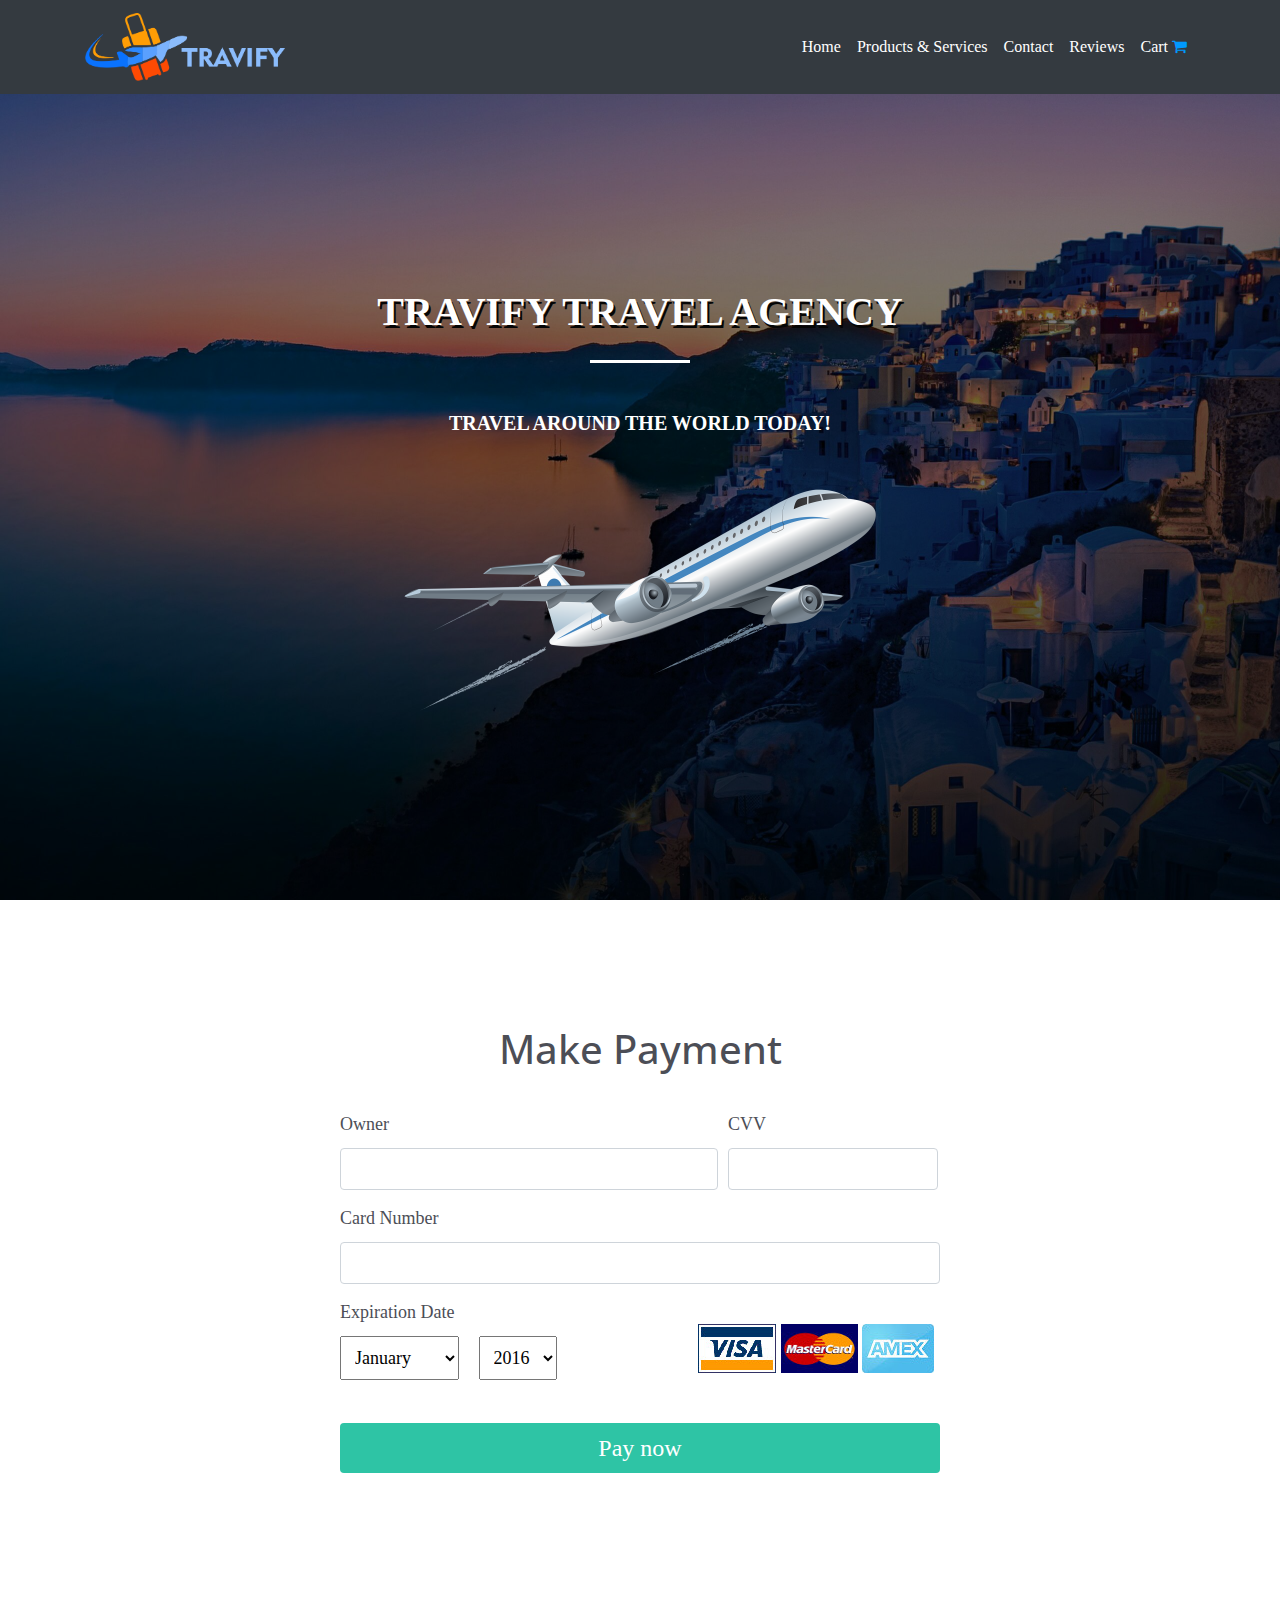
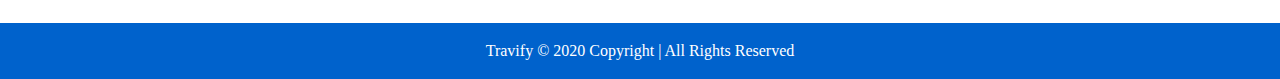
<file: pay/index.html>
<!DOCTYPE html>
<html>

<head>
    <meta charset="utf-8">
    <meta name="viewport" content="width=device-width, initial-scale=1">
    <title>Payment | Travify</title>
    <link href="https://fonts.googleapis.com/css?family=Open+Sans" rel="stylesheet">
    <link rel="stylesheet" href="https://stackpath.bootstrapcdn.com/bootstrap/4.5.2/css/bootstrap.min.css">
    <link rel="stylesheet" href="https://stackpath.bootstrapcdn.com/bootstrap/4.5.2/js/bootstrap.min.js">
    <link rel="stylesheet" href="https://stackpath.bootstrapcdn.com/bootstrap/4.5.2/js/bootstrap.bundle.min.js">
    <link rel="stylesheet" href="https://stackpath.bootstrapcdn.com/font-awesome/4.7.0/css/font-awesome.min.css">
    <link rel="shortcut icon" href="../img/favicon.png" type="image/x-icon">
    <link rel="stylesheet" href="../css/style.css">
    <link rel="stylesheet" type="text/css" href="assets/css/styles.css">
</head>

<body>

    <header>
        <nav class="navbar navbar-expand-lg navbar-dark bg-dark fixed-top">
            <div class="container">
                <a class="navbar-brand" href="index.html">
                    <img src="../img/logo.png" width="200" alt="Logo">
                </a>
                <button class="navbar-toggler" type="button" data-toggle="collapse" data-target="#navbarResponsive" aria-controls="navbarResponsive" aria-expanded="false" aria-label="Toggle navigation">
                <span class="navbar-toggler-icon"></span>
              </button>
                <div class="collapse navbar-collapse" id="navbarResponsive">
                    <ul class="navbar-nav ml-auto">
                        <li class="active">
                            <a class="nav-link" href="../index.html" id="menu">Home</a>
                        </li>
                        <li class="nav-item">
                            <a class="nav-link" href="../services.html" id="menu">Products & Services</a>
                        </li>

                        <li class="nav-item">
                            <a class="nav-link" href="../contact.html" id="menu">Contact</a>
                        </li>
                        <li class="nav-item">
                            <a class="nav-link" href="../reviews.html" id="menu">Reviews</a>
                        </li>
                        <li class="nav-item">
                            <a class="nav-link" href="../cart.html" id="menu">Cart <i class="fa fa-shopping-cart" aria-hidden="true"></i>
                        </a>
                        </li>
                    </ul>
                </div>
            </div>
        </nav>
        <div class="overlay"></div>
        <div class="view" style="background-image: url('../img/488392.jpg'); background-repeat: no-repeat; background-size: cover; background-position: center center;">
            <div class="mask rgba-black-light align-items-center">
                <div class="container">
                    <div class="row" id="hero">
                        <div class="col-md-12 mb-4 white-text text-center" id="white">
                            <h1 class="h1-reponsive white-text text-uppercase font-weight-bold mb-0 pt-md-5 pt-5 wow fadeInDown" id="travify"><strong>TRAVIFY TRAVEL AGENCY</strong></h1>
                            <hr class=" hr-light my-4 wow fadeInDown " data-wow-delay="0.4s "><br>
                            <h5 class="text-uppercase mb-4 white-text wow fadeInDown " data-wow-delay="0.4s "><strong>Travel Around The World Today!</strong></h5>
                            <br>
                            <img src="../img/airplane.png" alt="plane" class="plane">
                        </div>
                    </div>
                </div>
            </div>
        </div>
    </header>

    <div class="creditCardForm">
        <div class="heading">
            <h1>Make Payment</h1>
        </div>
        <div class="payment">
            <form>
                <div class="form-group owner">
                    <label for="owner">Owner</label>
                    <input type="text" class="form-control" id="owner">
                </div>
                <div class="form-group CVV">
                    <label for="cvv">CVV</label>
                    <input type="text" class="form-control" id="cvv">
                </div>
                <div class="form-group" id="card-number-field">
                    <label for="cardNumber">Card Number</label>
                    <input type="text" class="form-control" id="cardNumber">
                </div>
                <div class="form-group" id="expiration-date">
                    <label>Expiration Date</label>
                    <select>
                            <option value="01">January</option>
                            <option value="02">February </option>
                            <option value="03">March</option>
                            <option value="04">April</option>
                            <option value="05">May</option>
                            <option value="06">June</option>
                            <option value="07">July</option>
                            <option value="08">August</option>
                            <option value="09">September</option>
                            <option value="10">October</option>
                            <option value="11">November</option>
                            <option value="12">December</option>
                        </select>
                    <select>
                            <option value="16"> 2016</option>
                            <option value="17"> 2017</option>
                            <option value="18"> 2018</option>
                            <option value="19"> 2019</option>
                            <option value="20"> 2020</option>
                            <option value="21"> 2021</option>
                            <option value="21"> 2022</option>
                        </select>
                </div>
                <div class="form-group" id="credit_cards">
                    <img src="assets/images/visa.jpg" id="visa">
                    <img src="assets/images/mastercard.jpg" id="mastercard">
                    <img src="assets/images/amex.jpg" id="amex">
                </div>
                <div class="form-group" id="pay-now">
                    <button type="submit" class="btn btn-default" id="confirm-purchase">Pay now</button>
                </div>
            </form>
        </div>
    </div>

    </div>
    </div>

    <footer class="page-footer font-small blue">

        <div class="footer-copyright text-center py-3">Travify © 2020 Copyright | All Rights Reserved</div>

    </footer>

    <script src="https://code.jquery.com/jquery-3.2.1.slim.min.js " integrity="sha384-KJ3o2DKtIkvYIK3UENzmM7KCkRr/rE9/Qpg6aAZGJwFDMVNA/GpGFF93hXpG5KkN " crossorigin="anonymous "></script>
    <script src="https://cdnjs.cloudflare.com/ajax/libs/popper.js/1.12.9/umd/popper.min.js " integrity="sha384-ApNbgh9B+Y1QKtv3Rn7W3mgPxhU9K/ScQsAP7hUibX39j7fakFPskvXusvfa0b4Q " crossorigin="anonymous "></script>
    <script src="https://maxcdn.bootstrapcdn.com/bootstrap/4.0.0/js/bootstrap.min.js " integrity="sha384-JZR6Spejh4U02d8jOt6vLEHfe/JQGiRRSQQxSfFWpi1MquVdAyjUar5+76PVCmYl " crossorigin="anonymous "></script>
    <div class="pubble-app" data-app-id="85882" data-app-identifier="85882"></div>
    <script type="text/javascript" src="https://cdn.chatify.com/javascript/loader.js" defer></script>
    <script src="https://ajax.googleapis.com/ajax/libs/jquery/1.12.4/jquery.min.js"></script>
    <script src="http://maxcdn.bootstrapcdn.com/bootstrap/3.3.7/js/bootstrap.min.js"></script>
    <script src="assets/js/jquery.payform.min.js" charset="utf-8"></script>
    <script src="assets/js/script.js"></script>

</body>

</html>
</file>
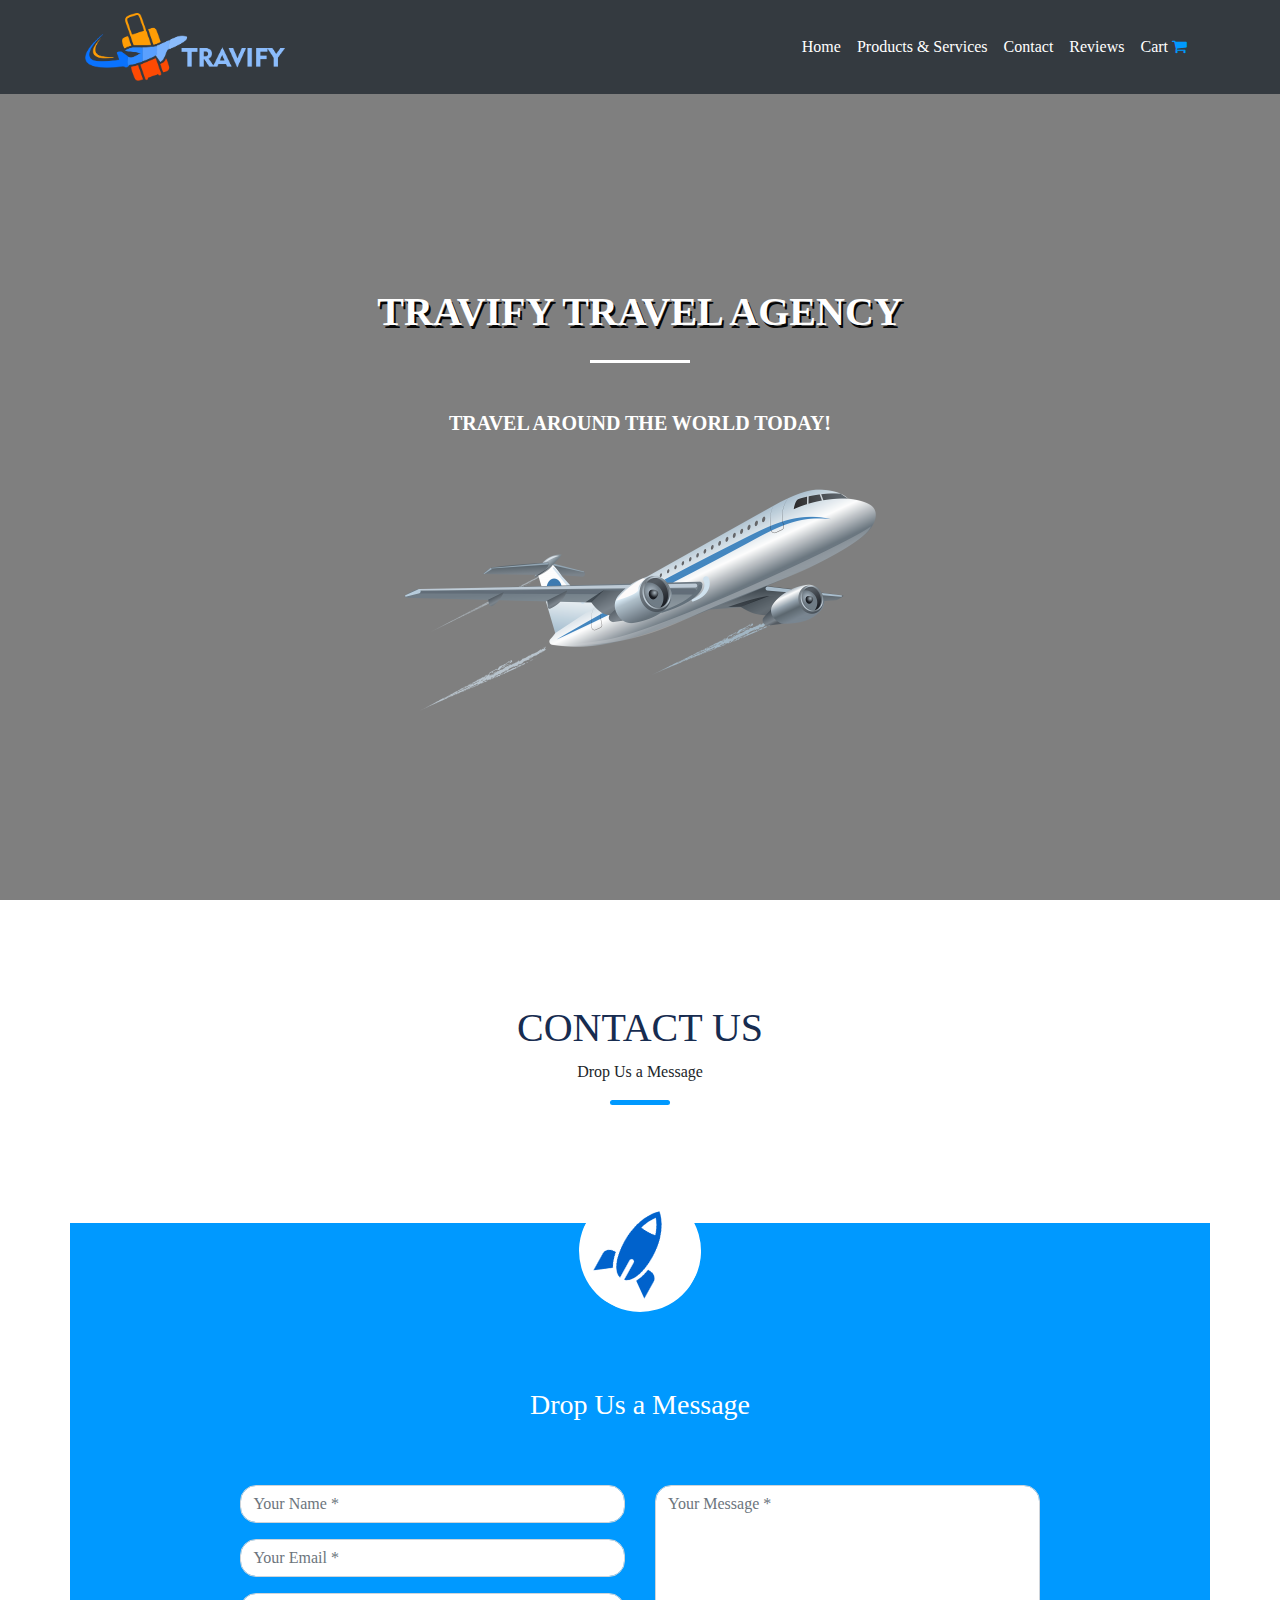
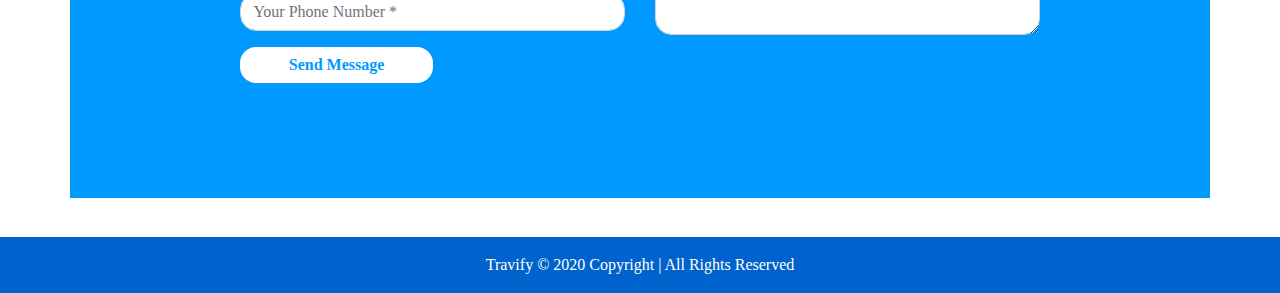
<file: contact.html>
<!DOCTYPE html>
<html lang="en">

<head>
    <meta charset="UTF-8">
    <meta name="viewport" content="width=device-width, initial-scale=1.0">
    <title>Contact us | Travify</title>
    <link rel="stylesheet" href="https://stackpath.bootstrapcdn.com/bootstrap/4.5.2/css/bootstrap.min.css">
    <link rel="stylesheet" href="https://stackpath.bootstrapcdn.com/bootstrap/4.5.2/js/bootstrap.min.js">
    <link rel="stylesheet" href="https://stackpath.bootstrapcdn.com/bootstrap/4.5.2/js/bootstrap.bundle.min.js">
    <link rel="stylesheet" href="https://stackpath.bootstrapcdn.com/font-awesome/4.7.0/css/font-awesome.min.css">
    <link rel="shortcut icon" href="img/favicon.png" type="image/x-icon">
    <link rel="stylesheet" href="css/style.css">
</head>

<body>
    <nav class="navbar navbar-expand-lg navbar-dark bg-dark fixed-top">
        <div class="container">
            <a class="navbar-brand" href="index.html">
                <img src="img/logo.png" width="200" alt="Logo">
            </a>
            <button class="navbar-toggler" type="button" data-toggle="collapse" data-target="#navbarResponsive" aria-controls="navbarResponsive" aria-expanded="false" aria-label="Toggle navigation">
                <span class="navbar-toggler-icon"></span>
              </button>
            <div class="collapse navbar-collapse" id="navbarResponsive">
                <ul class="navbar-nav ml-auto">
                    <li class="active">
                        <a class="nav-link" href="index.html" id="menu">Home</a>
                    </li>
                    <li class="nav-item">
                        <a class="nav-link" href="services.html" id="menu">Products & Services</a>
                    </li>

                    <li class="nav-item">
                        <a class="nav-link" href="contact.html" id="menu">Contact</a>
                    </li>
                    <li class="nav-item">
                        <a class="nav-link" href="reviews.html" id="menu">Reviews</a>
                    </li>
                    <li class="nav-item">
                        <a class="nav-link" href="cart.html" id="menu">Cart <i class="fa fa-shopping-cart" aria-hidden="true"></i>
                        </a>
                    </li>
                </ul>
            </div>
        </div>
    </nav>
    <div class="overlay"></div>
    <div class="view" style="background-image: url('https://wallpaperaccess.com/full/488392.jpg'); background-repeat: no-repeat; background-size: cover; background-position: center center;">
        <div class="mask rgba-black-light align-items-center">
            <div class="container">
                <div class="row" id="hero">
                    <div class="col-md-12 mb-4 white-text text-center" id="white">
                        <h1 class="h1-reponsive white-text text-uppercase font-weight-bold mb-0 pt-md-5 pt-5 wow fadeInDown" id="travify"><strong>TRAVIFY TRAVEL AGENCY</strong></h1>
                        <hr class=" hr-light my-4 wow fadeInDown " data-wow-delay="0.4s "><br>
                        <h5 class="text-uppercase mb-4 white-text wow fadeInDown " data-wow-delay="0.4s "><strong>Travel Around The World Today!</strong></h5>
                        <br>
                        <img src="img/airplane.png" alt="plane" class="plane">
                    </div>
                </div>
            </div>
        </div>
    </div>
    </header>
    <br>

    <div class="container">
        <div class="product">
            <h1>CONTACT US</h1>
            <p>Drop Us a Message</p>
            <div class="bottom"></div>
        </div>
    </div>
    <div class="container contact-form" id="bg">
        <div class="contact-image">
            <img src="img/rocket_contact.png" alt="rocket_contact" />
        </div>
        <form method="post">
            <h3 id="msg">Drop Us a Message</h3>
            <div class="row">
                <div class="col-md-6">
                    <div class="form-group">
                        <input type="text" name="txtName" class="form-control" placeholder="Your Name *" value="" />
                    </div>
                    <div class="form-group">
                        <input type="text" name="txtEmail" class="form-control" placeholder="Your Email *" value="" />
                    </div>
                    <div class="form-group">
                        <input type="text" name="txtPhone" class="form-control" placeholder="Your Phone Number *" value="" />
                    </div>
                    <div class="form-group">
                        <input type="submit" name="btnSubmit" class="btnContact" value="Send Message" />
                    </div>
                </div>
                <div class="col-md-6">
                    <div class="form-group">
                        <textarea name="txtMsg" class="form-control" placeholder="Your Message *" style="width: 100%; height: 150px;"></textarea>
                    </div>
                </div>
            </div>
        </form>
    </div>





    <footer class="page-footer font-small blue">

        <div class="footer-copyright text-center py-3">Travify © 2020 Copyright | All Rights Reserved</div>

    </footer>

    <script src="https://code.jquery.com/jquery-3.2.1.slim.min.js " integrity="sha384-KJ3o2DKtIkvYIK3UENzmM7KCkRr/rE9/Qpg6aAZGJwFDMVNA/GpGFF93hXpG5KkN " crossorigin="anonymous "></script>
    <script src="https://cdnjs.cloudflare.com/ajax/libs/popper.js/1.12.9/umd/popper.min.js " integrity="sha384-ApNbgh9B+Y1QKtv3Rn7W3mgPxhU9K/ScQsAP7hUibX39j7fakFPskvXusvfa0b4Q " crossorigin="anonymous "></script>
    <script src="https://maxcdn.bootstrapcdn.com/bootstrap/4.0.0/js/bootstrap.min.js " integrity="sha384-JZR6Spejh4U02d8jOt6vLEHfe/JQGiRRSQQxSfFWpi1MquVdAyjUar5+76PVCmYl " crossorigin="anonymous "></script>
    <div class="pubble-app" data-app-id="85882" data-app-identifier="85882"></div>
    <script type="text/javascript" src="https://cdn.chatify.com/javascript/loader.js" defer></script>
</body>

</html>
</file>
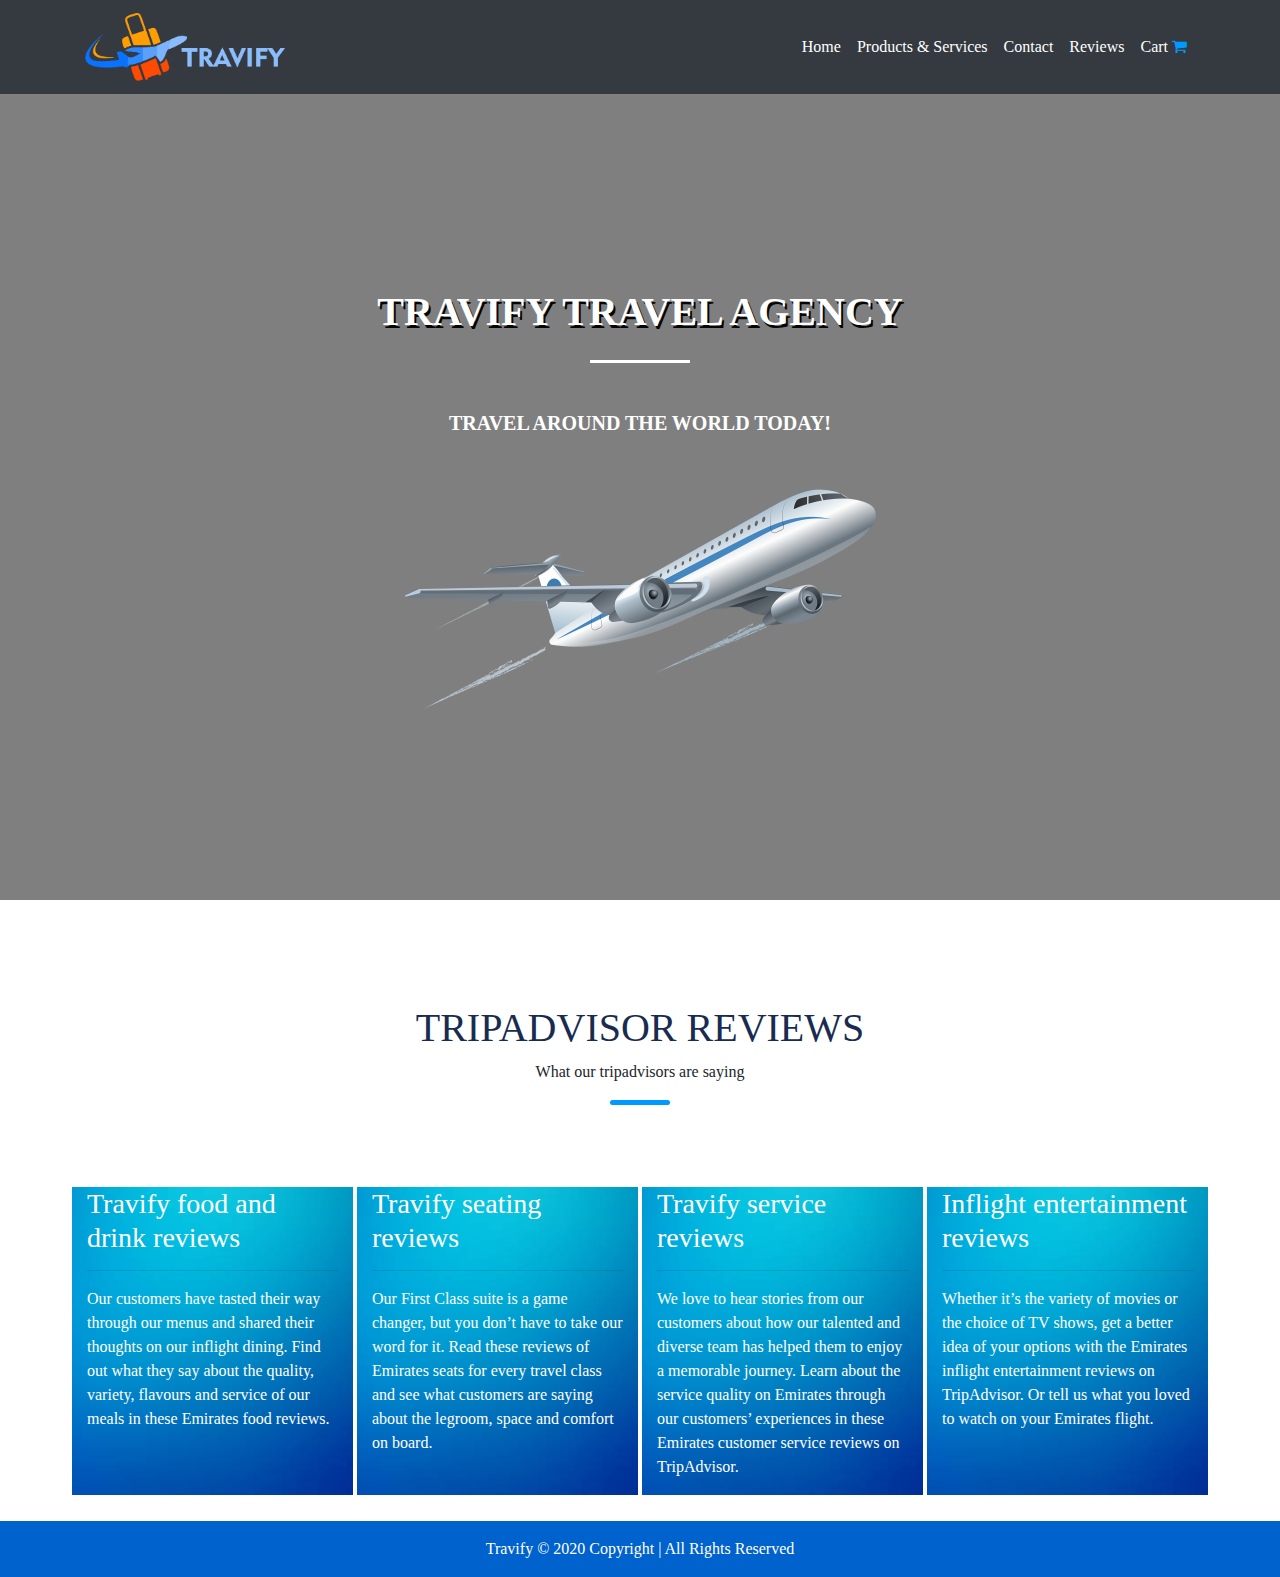
<file: reviews.html>
<?php
	include'process.php';
?>
    <!DOCTYPE html>
    <html lang="en">

    <head>
        <meta charset="UTF-8">
        <meta name="viewport" content="width=device-width, initial-scale=1.0">
        <title>Reviews | Travify</title>
        <link rel="stylesheet" href="https://stackpath.bootstrapcdn.com/bootstrap/4.5.2/css/bootstrap.min.css">
        <link rel="stylesheet" href="https://stackpath.bootstrapcdn.com/bootstrap/4.5.2/js/bootstrap.min.js">
        <link rel="stylesheet" href="https://stackpath.bootstrapcdn.com/bootstrap/4.5.2/js/bootstrap.bundle.min.js">
        <link rel="stylesheet" href="https://stackpath.bootstrapcdn.com/font-awesome/4.7.0/css/font-awesome.min.css">
        <link rel="shortcut icon" href="img/favicon.png" type="image/x-icon">
        <link rel="stylesheet" href="css/style.css">
    </head>

    <body>
        <header>
            <nav class="navbar navbar-expand-lg navbar-dark bg-dark fixed-top">
                <div class="container">
                    <a class="navbar-brand" href="index.html">
                        <img src="img/logo.png" width="200" alt="Logo">
                    </a>
                    <button class="navbar-toggler" type="button" data-toggle="collapse" data-target="#navbarResponsive" aria-controls="navbarResponsive" aria-expanded="false" aria-label="Toggle navigation">
                    <span class="navbar-toggler-icon"></span>
                  </button>
                    <div class="collapse navbar-collapse" id="navbarResponsive">
                        <ul class="navbar-nav ml-auto">
                            <li class="active">
                                <a class="nav-link" href="index.html" id="menu">Home</a>
                            </li>
                            <li class="nav-item">
                                <a class="nav-link" href="services.html" id="menu">Products & Services</a>
                            </li>

                            <li class="nav-item">
                                <a class="nav-link" href="contact.html" id="menu">Contact</a>
                            </li>
                            <li class="nav-item">
                                <a class="nav-link" href="reviews.html" id="menu">Reviews</a>
                            </li>
                            <li class="nav-item">
                                <a class="nav-link" href="cart.html" id="menu">Cart <i class="fa fa-shopping-cart" aria-hidden="true"></i>
                            </a>
                            </li>
                        </ul>
                    </div>
                </div>
            </nav>
            <div class="overlay"></div>
            <div class="view" style="background-image: url('https://wallpaperaccess.com/full/488392.jpg'); background-repeat: no-repeat; background-size: cover; background-position: center center;">
                <div class="mask rgba-black-light align-items-center">
                    <div class="container">
                        <div class="row" id="hero">
                            <div class="col-md-12 mb-4 white-text text-center" id="white">
                                <h1 class="h1-reponsive white-text text-uppercase font-weight-bold mb-0 pt-md-5 pt-5 wow fadeInDown" id="travify"><strong>TRAVIFY TRAVEL AGENCY</strong></h1>
                                <hr class=" hr-light my-4 wow fadeInDown " data-wow-delay="0.4s "><br>
                                <h5 class="text-uppercase mb-4 white-text wow fadeInDown " data-wow-delay="0.4s "><strong>Travel Around The World Today!</strong></h5>
                                <br>
                                <img src="img/airplane.png" alt="plane" class="plane">
                            </div>
                        </div>
                    </div>
                </div>
            </div>
        </header>
        <br>

        <div class="container">
            <div class="product">
                <h1>TRIPADVISOR REVIEWS</h1>
                <p>What our tripadvisors are saying</p>
                <div class="bottom"></div>
            </div>
        </div>

        <div class="container">
            <div class="row">
                <div class="col-sm-3">
                    <h3>Travify food and drink reviews</h3>
                    <hr>
                    <p>Our customers have tasted their way through our menus and shared their thoughts on our inflight dining. Find out what they say about the quality, variety, flavours and service of our meals in these Emirates food reviews.
                    </p>
                </div>
                <div class="col-sm-3">
                    <h3>Travify seating reviews</h3>
                    <hr>
                    <p>Our First Class suite is a game changer, but you don’t have to take our word for it. Read these reviews of Emirates seats for every travel class and see what customers are saying about the legroom, space and comfort on board.
                    </p>
                </div>
                <div class="col-sm-3">
                    <h3>Travify service reviews</h3>
                    <hr>
                    <p>We love to hear stories from our customers about how our talented and diverse team has helped them to enjoy a memorable journey. Learn about the service quality on Emirates through our customers’ experiences in these Emirates customer
                        service reviews on TripAdvisor.</p>
                </div>
                <div class="col-sm-3">
                    <h3>Inflight entertainment reviews</h3>
                    <hr>
                    <p>Whether it’s the variety of movies or the choice of TV shows, get a better idea of your options with the Emirates inflight entertainment reviews on TripAdvisor. Or tell us what you loved to watch on your Emirates flight.
                    </p>
                </div>
            </div>
        </div>
        <br>

        <footer class="page-footer font-small blue">

            <div class="footer-copyright text-center py-3">Travify © 2020 Copyright | All Rights Reserved</div>

        </footer>

        <script src="https://code.jquery.com/jquery-3.2.1.slim.min.js " integrity="sha384-KJ3o2DKtIkvYIK3UENzmM7KCkRr/rE9/Qpg6aAZGJwFDMVNA/GpGFF93hXpG5KkN " crossorigin="anonymous "></script>
        <script src="https://cdnjs.cloudflare.com/ajax/libs/popper.js/1.12.9/umd/popper.min.js " integrity="sha384-ApNbgh9B+Y1QKtv3Rn7W3mgPxhU9K/ScQsAP7hUibX39j7fakFPskvXusvfa0b4Q " crossorigin="anonymous "></script>
        <script src="https://maxcdn.bootstrapcdn.com/bootstrap/4.0.0/js/bootstrap.min.js " integrity="sha384-JZR6Spejh4U02d8jOt6vLEHfe/JQGiRRSQQxSfFWpi1MquVdAyjUar5+76PVCmYl " crossorigin="anonymous "></script>
        <div class="pubble-app" data-app-id="85882" data-app-identifier="85882"></div>
        <script type="text/javascript" src="https://cdn.chatify.com/javascript/loader.js" defer></script>
    </body>

    </html>
</file>
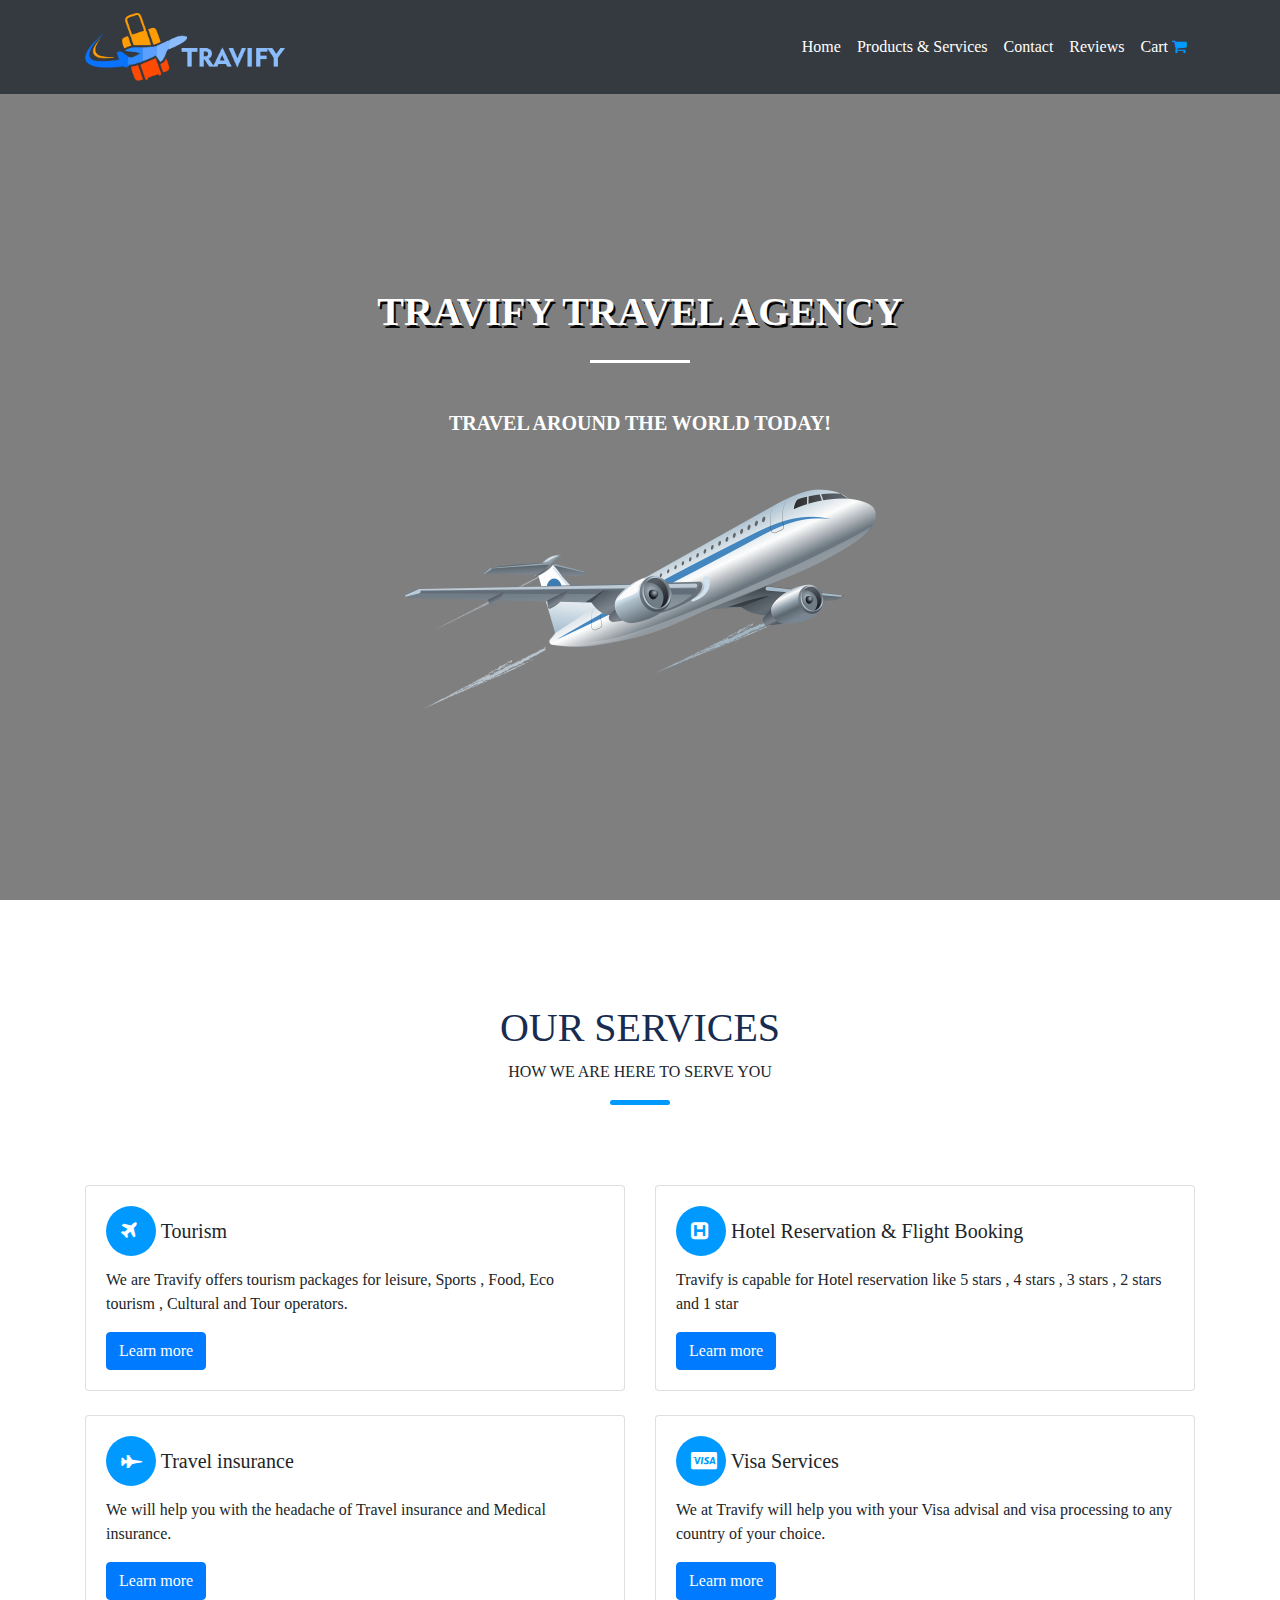
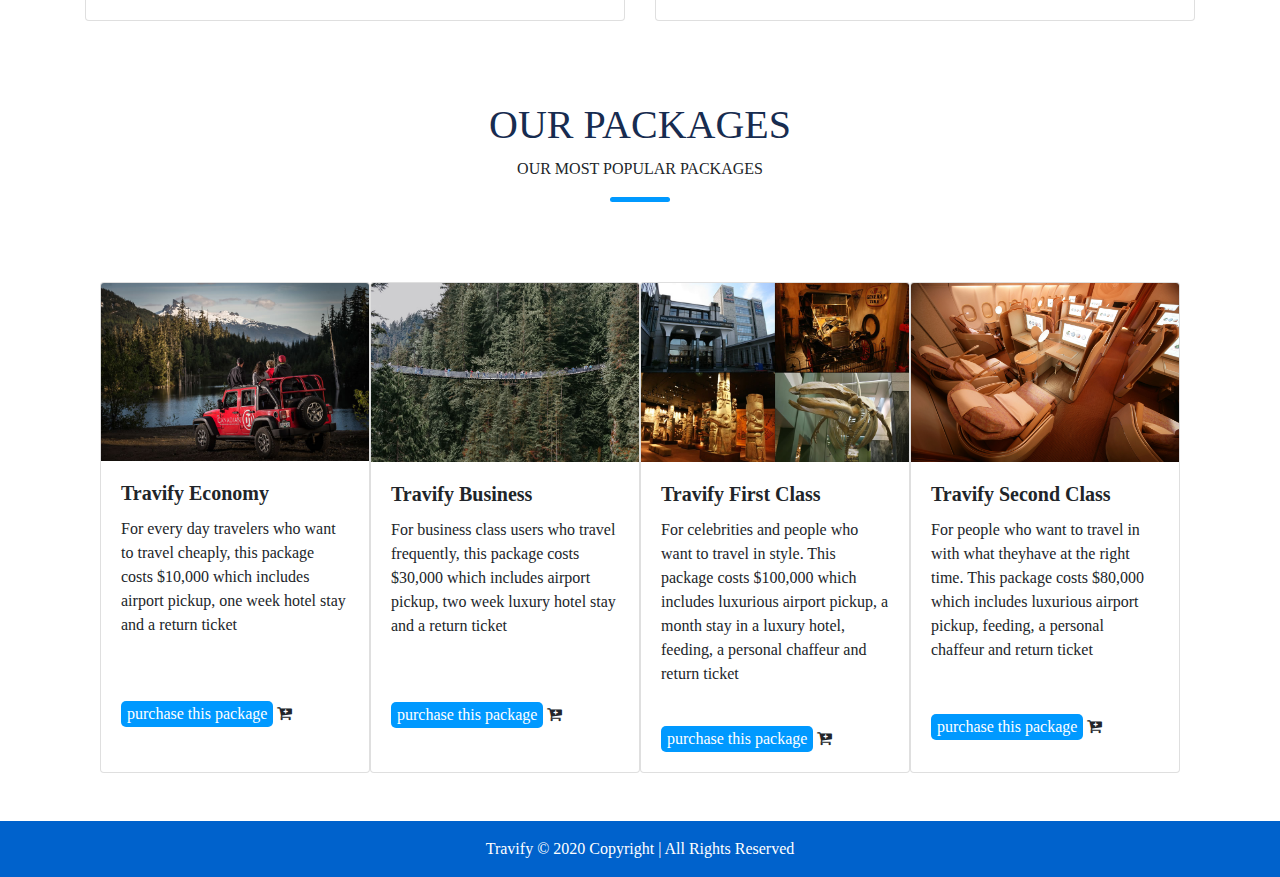
<file: services.html>
<!DOCTYPE html>
<html lang="en">

<head>
    <meta charset="UTF-8">
    <meta name="viewport" content="width=device-width, initial-scale=1.0">
    <title>Products & Services | Travify</title>
    <link rel="stylesheet" href="https://stackpath.bootstrapcdn.com/bootstrap/4.5.2/css/bootstrap.min.css">
    <link rel="stylesheet" href="https://stackpath.bootstrapcdn.com/bootstrap/4.5.2/js/bootstrap.min.js">
    <link rel="stylesheet" href="https://stackpath.bootstrapcdn.com/bootstrap/4.5.2/js/bootstrap.bundle.min.js">
    <link rel="stylesheet" href="https://stackpath.bootstrapcdn.com/font-awesome/4.7.0/css/font-awesome.min.css">
    <link rel="shortcut icon" href="img/favicon.png" type="image/x-icon">
    <link rel="stylesheet" href="css/style.css">

</head>

<body>
    <header>
        <nav class="navbar navbar-expand-lg navbar-dark bg-dark fixed-top">
            <div class="container">
                <a class="navbar-brand" href="index.html">
                    <img src="img/logo.png" width="200" alt="Logo">
                </a>
                <button class="navbar-toggler" type="button" data-toggle="collapse" data-target="#navbarResponsive" aria-controls="navbarResponsive" aria-expanded="false" aria-label="Toggle navigation">
                    <span class="navbar-toggler-icon"></span>
                  </button>
                <div class="collapse navbar-collapse" id="navbarResponsive">
                    <ul class="navbar-nav ml-auto">
                        <li class="active">
                            <a class="nav-link" href="index.html" id="menu">Home</a>
                        </li>
                        <li class="nav-item">
                            <a class="nav-link" href="services.html" id="menu">Products & Services</a>
                        </li>

                        <li class="nav-item">
                            <a class="nav-link" href="contact.html" id="menu">Contact</a>
                        </li>
                        <li class="nav-item">
                            <a class="nav-link" href="reviews.html" id="menu">Reviews</a>
                        </li>
                        <li class="nav-item">
                            <a class="nav-link" href="cart.html" id="menu">Cart <i class="fa fa-shopping-cart" aria-hidden="true"></i>
                            </a>
                        </li>
                    </ul>
                </div>
            </div>
        </nav>
        <div class="overlay"></div>
        <div class="view" style="background-image: url('https://wallpaperaccess.com/full/488392.jpg'); background-repeat: no-repeat; background-size: cover; background-position: center center;">
            <div class="mask rgba-black-light align-items-center">
                <div class="container">
                    <div class="row" id="hero">
                        <div class="col-md-12 mb-4 white-text text-center" id="white">
                            <h1 class="h1-reponsive white-text text-uppercase font-weight-bold mb-0 pt-md-5 pt-5 wow fadeInDown" id="travify"><strong>TRAVIFY TRAVEL AGENCY</strong></h1>
                            <hr class=" hr-light my-4 wow fadeInDown " data-wow-delay="0.4s "><br>
                            <h5 class="text-uppercase mb-4 white-text wow fadeInDown " data-wow-delay="0.4s "><strong>Travel Around The World Today!</strong></h5>
                            <br>
                            <img src="img/airplane.png" alt="plane" class="plane">
                        </div>
                    </div>
                </div>
            </div>
        </div>
    </header>
    <br>

    <div class="container">
        <div class="product">
            <h1>OUR SERVICES</h1>
            <p>HOW WE ARE HERE TO SERVE YOU</p>
            <div class="bottom"></div>
        </div>

        <div class="row">
            <div class="col-sm-6">
                <div class="card">
                    <div class="card-body">
                        <h5 class="card-title"><i class="fa fa-plane" aria-hidden="true" id="fafa"></i> Tourism</h5>
                        <p class="card-text">We are Travify offers tourism packages for leisure, Sports , Food, Eco tourism , Cultural and Tour operators.

                        </p>
                        <a href="#" class="btn btn-primary">Learn more</a>
                    </div>
                </div>
            </div>
            <div class="col-sm-6">
                <div class="card">
                    <div class="card-body">
                        <h5 class="card-title"><i class="fa fa-h-square" aria-hidden="true" id="fafa"></i> Hotel Reservation & Flight Booking
                        </h5>
                        <p class="card-text">Travify is capable for Hotel reservation like 5 stars , 4 stars , 3 stars , 2 stars and 1 star

                        </p>
                        <a href="#" class="btn btn-primary">Learn more</a>
                    </div>
                </div>
            </div>
        </div>
        <br>
        <div class="row">
            <div class="col-sm-6">
                <div class="card">
                    <div class="card-body">
                        <h5 class="card-title"><i class="fa fa-fighter-jet" aria-hidden="true" id="fafa"></i> Travel insurance
                        </h5>
                        <p class="card-text">We will help you with the headache of Travel insurance and Medical insurance.

                        </p>
                        <a href="#" class="btn btn-primary">Learn more</a>
                    </div>
                </div>
            </div>
            <div class="col-sm-6">
                <div class="card">
                    <div class="card-body">
                        <h5 class="card-title"><i class="fa fa-cc-visa" aria-hidden="true" id="fafa"></i> Visa Services

                        </h5>
                        <p class="card-text">We at Travify will help you with your Visa advisal and visa processing to any country of your choice.

                        </p>
                        <a href="#" class="btn btn-primary">Learn more</a>
                    </div>
                </div>
            </div>
        </div>
    </div>

    <div class="container ">
        <div class="product ">
            <h1>OUR PACKAGES</h1>
            <p>OUR MOST POPULAR PACKAGES</p>
            <div class="bottom "></div>
        </div>
        <div class="container ">
            <div class="flex ">
                <div class="card " style="width: 18rem; ">
                    <img class="card-img-top " src="img/pack.jpg " alt="Card image cap ">
                    <div class="card-body ">
                        <h5 class="card-title "><b>Travify Economy</b></h5>
                        <p class="card-text ">For every day travelers who want to travel cheaply, this package costs $10,000 which includes airport pickup, one week hotel stay and a return ticket</div>
                    <div class="card-body ">
                        <a href="cart.html"><button> purchase this package </button></a> <i class="fa fa-cart-plus " aria-hidden="true "></i>
                    </div>

                </div>
                <div class="card " style="width: 18rem; ">
                    <img class="card-img-top " src="img/pack1.jpg " alt="Card image cap ">
                    <div class="card-body ">
                        <h5 class="card-title "><b>Travify Business</b></h5>
                        <p class="card-text ">For business class users who travel frequently, this package costs $30,000 which includes airport pickup, two week luxury hotel stay and a return ticket</p>
                    </div>
                    <div class="card-body ">
                        <a href="cart.html"><button> purchase this package </button></a> <i class="fa fa-cart-plus " aria-hidden="true "></i>
                    </div>

                </div>
                <div class="card " style="width: 18rem; ">
                    <img class="card-img-top " src="img/pack2.jpg " alt="Card image cap ">
                    <div class="card-body ">
                        <h5 class="card-title "><b>Travify First Class</b></h5>
                        <p class="card-text ">For celebrities and people who want to travel in style. This package costs $100,000 which includes luxurious airport pickup, a month stay in a luxury hotel, feeding, a personal chaffeur and return ticket</p>
                    </div>
                    <div class="card-body ">
                        <a href="cart.html"><button> purchase this package </button></a> <i class="fa fa-cart-plus " aria-hidden="true "></i>
                    </div>

                </div>

                <div class="card " style="width: 18rem; ">
                    <img class="card-img-top " src="img/diamond.jpg " alt="Card image cap ">
                    <div class="card-body ">
                        <h5 class="card-title "><b>Travify Second Class</b></h5>
                        <p class="card-text ">For people who want to travel in with what theyhave at the right time. This package costs $80,000 which includes luxurious airport pickup, feeding, a personal chaffeur and return ticket</p>
                    </div>
                    <div class="card-body ">
                        <a href="cart.html"><button> purchase this package </button></a> <i class="fa fa-cart-plus " aria-hidden="true "></i>
                    </div>

                </div>


            </div>
        </div>
    </div>
    <br><br>

    <footer class="page-footer font-small blue">

        <div class="footer-copyright text-center py-3">Travify © 2020 Copyright | All Rights Reserved</div>

    </footer>

    <script src="https://code.jquery.com/jquery-3.2.1.slim.min.js " integrity="sha384-KJ3o2DKtIkvYIK3UENzmM7KCkRr/rE9/Qpg6aAZGJwFDMVNA/GpGFF93hXpG5KkN " crossorigin="anonymous "></script>
    <script src="https://cdnjs.cloudflare.com/ajax/libs/popper.js/1.12.9/umd/popper.min.js " integrity="sha384-ApNbgh9B+Y1QKtv3Rn7W3mgPxhU9K/ScQsAP7hUibX39j7fakFPskvXusvfa0b4Q " crossorigin="anonymous "></script>
    <script src="https://maxcdn.bootstrapcdn.com/bootstrap/4.0.0/js/bootstrap.min.js " integrity="sha384-JZR6Spejh4U02d8jOt6vLEHfe/JQGiRRSQQxSfFWpi1MquVdAyjUar5+76PVCmYl " crossorigin="anonymous "></script>
    <script src="https://code.jquery.com/jquery-3.3.1.js" integrity="sha256-2Kok7MbOyxpgUVvAk/HJ2jigOSYS2auK4Pfzbm7uH60=" crossorigin="anonymous"></script>
    <div class="pubble-app" data-app-id="85882" data-app-identifier="85882"></div>
    <script type="text/javascript" src="https://cdn.chatify.com/javascript/loader.js" defer></script>
</body>

</html>
</file>
<file: css/style.css>
/* Hero Image Styling */

.view,
body,
header,
html {
    height: 100%;
    font-family: Poppins
}


/* Hero Image Styling for Mobile Devices */

@media (max-width:740px) {
    .view,
    body,
    header,
    html {
        height: 100%;
    }
}

.overlay {
    position: absolute;
    min-height: 100%;
    min-width: 100%;
    left: 0;
    top: 0;
    background: rgba(0, 0, 0, 0.5)
}


/* Hero Image */

#hero {
    padding-top: 170px
}

#menu {
    color: #fff
}

#menu:hover {
    color: #09f
}

#bg {
    background-color: #09f;
    width: 100%
}

#msg {
    color: #fff
}

.btnContact {
    text-align: center
}

button {
    background: #09f;
    color: #fff;
    border: none;
    text-align: center;
    border-radius: 5px
}

button:active {
    border: none
}

.col-sm-3 {
    color: #fff
}

.hr-light {
    border-top: 3px solid #fff;
    width: 100px;
    font-weight: 700
}

#white {
    color: #fff;
    padding: 70px
}

.h1-reponsive {
    color: #fff;
    text-shadow: 2px 3px #050505
}

h1 {
    color: #172c50
}

.plane {
    width: 50%
}

.col-sm-3 {
    border: 2px double rgb(255, 255, 255);
    height: auto;
    background: url(../img/blue.jpg);
    background-position: center;
    background-size: cover;
    background-repeat: no-repeat;
    width: 100%;
    height: auto;
}


/* Our products Styling */

.product {
    text-align: center;
    padding: 80px;
}


/* Button Styling */

.bottom {
    background-color: #09f;
    width: 60px;
    height: 5px;
    border-radius: 20px;
    margin: 0 auto;
}

.flex {
    display: flex;
}

@media (max-width:740px) {
    .flex {
        display: block;
        width: 50%;
    }
}

#fafa {
    background: #09f;
    color: #fff;
    width: 50px;
    height: 50px;
    padding: 15px;
    border-radius: 100%;
}

.fa-shopping-cart {
    color: #09f;
}

.fa-shopping-cart:hover {
    color: #ff7b00;
}


/* Contact form Styling */

.contact-form {
    background: #fff;
    margin-top: 3%;
    margin-bottom: 3%;
    width: 70%;
}

.contact-form .form-control {
    border-radius: 1rem;
}

.contact-image {
    text-align: center;
}

.contact-image img {
    border-radius: 6rem;
    width: 11%;
    margin-top: -3%;
    transform: rotate(29deg);
}

.contact-form form {
    padding: 14%;
}

.contact-form form .row {
    margin-bottom: -7%;
}

.contact-form h3 {
    margin-bottom: 8%;
    margin-top: -10%;
    text-align: center;
    color: #0062cc;
}

.contact-form .btnContact {
    width: 50%;
    border: none;
    border-radius: 1rem;
    padding: 1.5%;
    background: #09f;
    font-weight: 600;
    color: #fff;
    cursor: pointer;
}

.contact-form .btnContact:hover {
    background: #ff7b00;
    color: #fff;
}

.contact-form .btnContact {
    background: #fff;
    color: #09f;
}


/* Site footer Styling */

.page-footer {
    background: #0062cc;
    color: #fff;
}
</file>
<file: pay/assets/css/styles.css>
.creditCardForm {
    max-width: 700px;
    background-color: #fff;
    margin: 100px auto;
    overflow: hidden;
    padding: 25px;
    color: #4c4e56;
}

.creditCardForm label {
    width: 100%;
    margin-bottom: 10px;
}

.creditCardForm .heading h1 {
    text-align: center;
    font-family: 'Open Sans', sans-serif;
    color: #4c4e56;
}

.creditCardForm .payment {
    float: left;
    font-size: 18px;
    padding: 10px 25px;
    margin-top: 20px;
    position: relative;
}

.creditCardForm .payment .form-group {
    float: left;
    margin-bottom: 15px;
}

.creditCardForm .payment .form-control {
    line-height: 40px;
    height: auto;
    padding: 0 16px;
}

.creditCardForm .owner {
    width: 63%;
    margin-right: 10px;
}

.creditCardForm .CVV {
    width: 35%;
}

.creditCardForm #card-number-field {
    width: 100%;
}

.creditCardForm #expiration-date {
    width: 49%;
}

.creditCardForm #credit_cards {
    width: 50%;
    margin-top: 25px;
    text-align: right;
}

.creditCardForm #pay-now {
    width: 100%;
    margin-top: 25px;
}

.creditCardForm .payment .btn {
    width: 100%;
    margin-top: 3px;
    font-size: 24px;
    background-color: #2ec4a5;
    color: white;
}

.creditCardForm .payment select {
    padding: 10px;
    margin-right: 15px;
}

.transparent {
    opacity: 0.2;
}

@media(max-width: 650px) {
    .creditCardForm .owner,
    .creditCardForm .CVV,
    .creditCardForm #expiration-date,
    .creditCardForm #credit_cards {
        width: 100%;
    }
    .creditCardForm #credit_cards {
        text-align: left;
    }
}


/*  Examples Section */

.examples {
    max-width: 700px;
    background-color: #fff;
    margin: 0 auto 75px;
    padding: 30px 50px;
    color: #4c4e56;
}

.examples-note {
    text-align: center;
    font-size: 14px;
    max-width: 370px;
    margin: 0 auto 40px;
    line-height: 1.7;
    color: #7a7a7a;
}

.examples table {
    margin: 5px 0 0 0;
    font-size: 14px;
}
</file>
